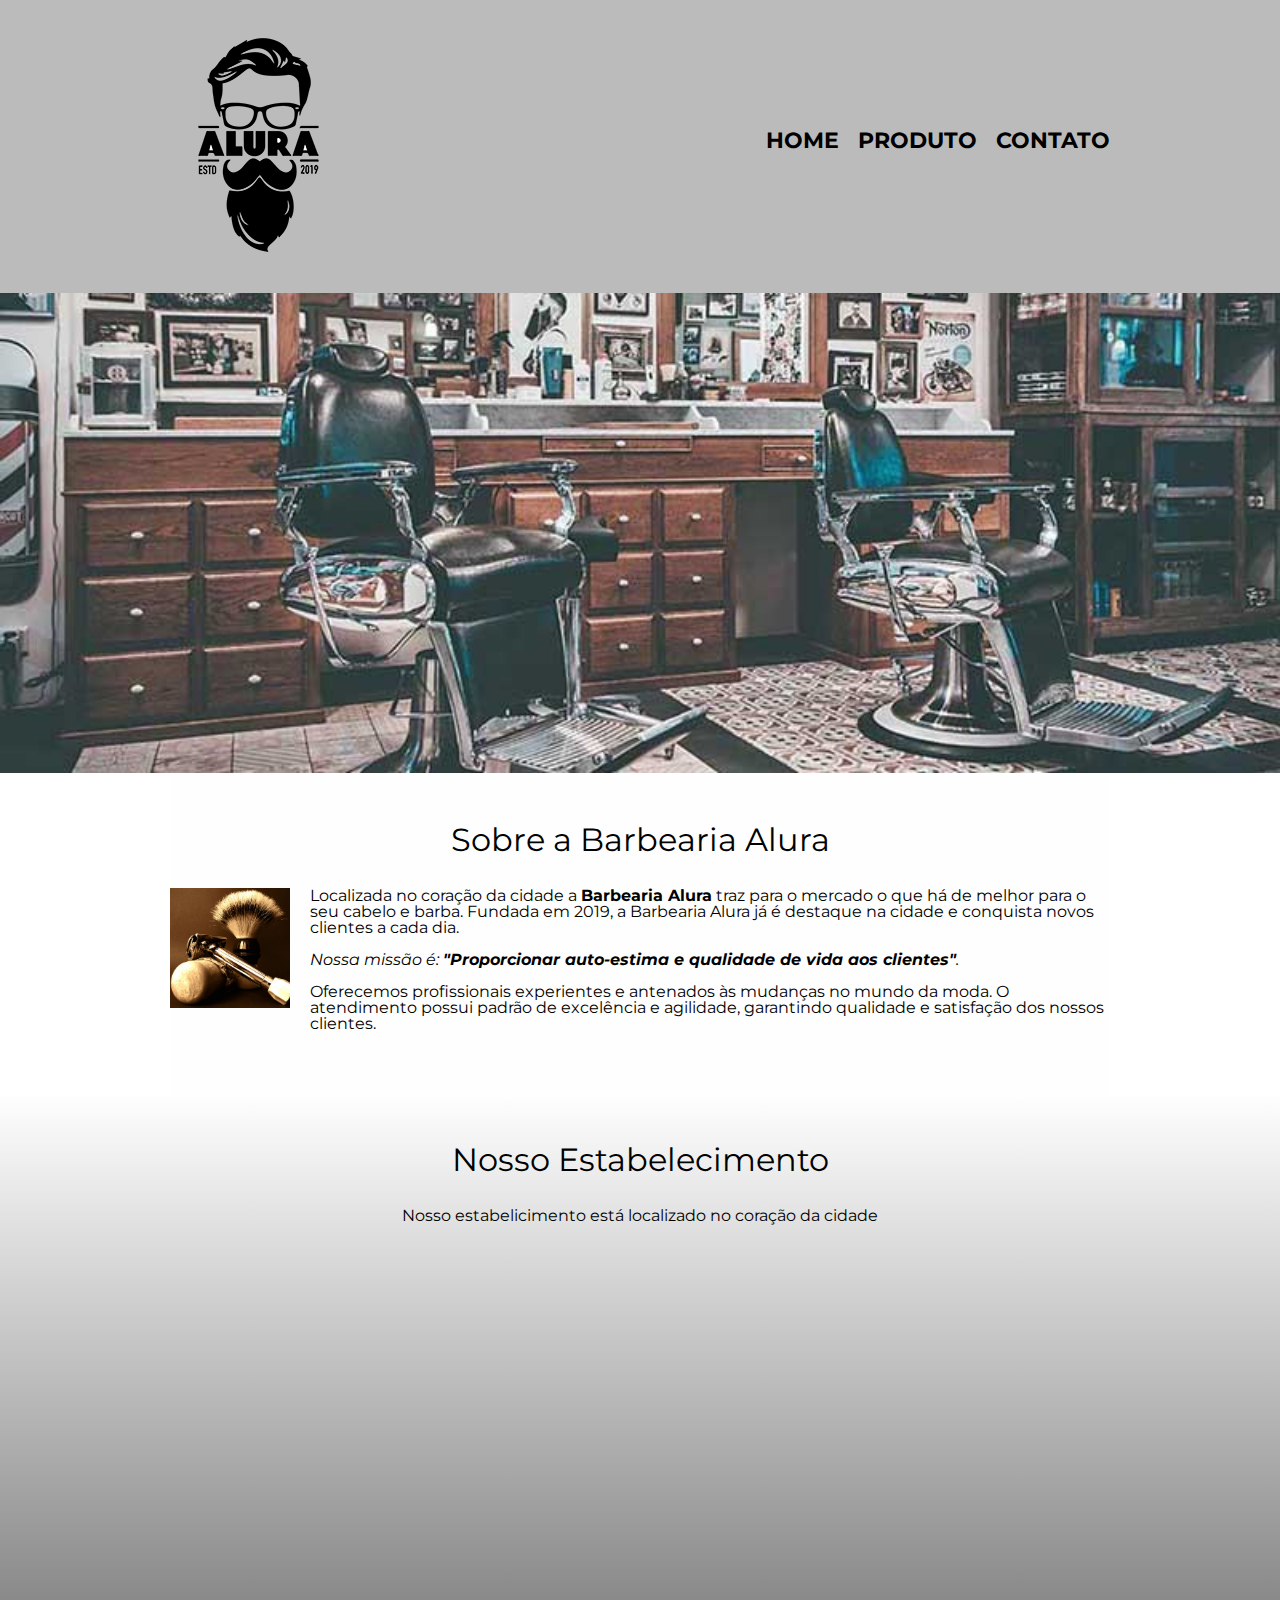
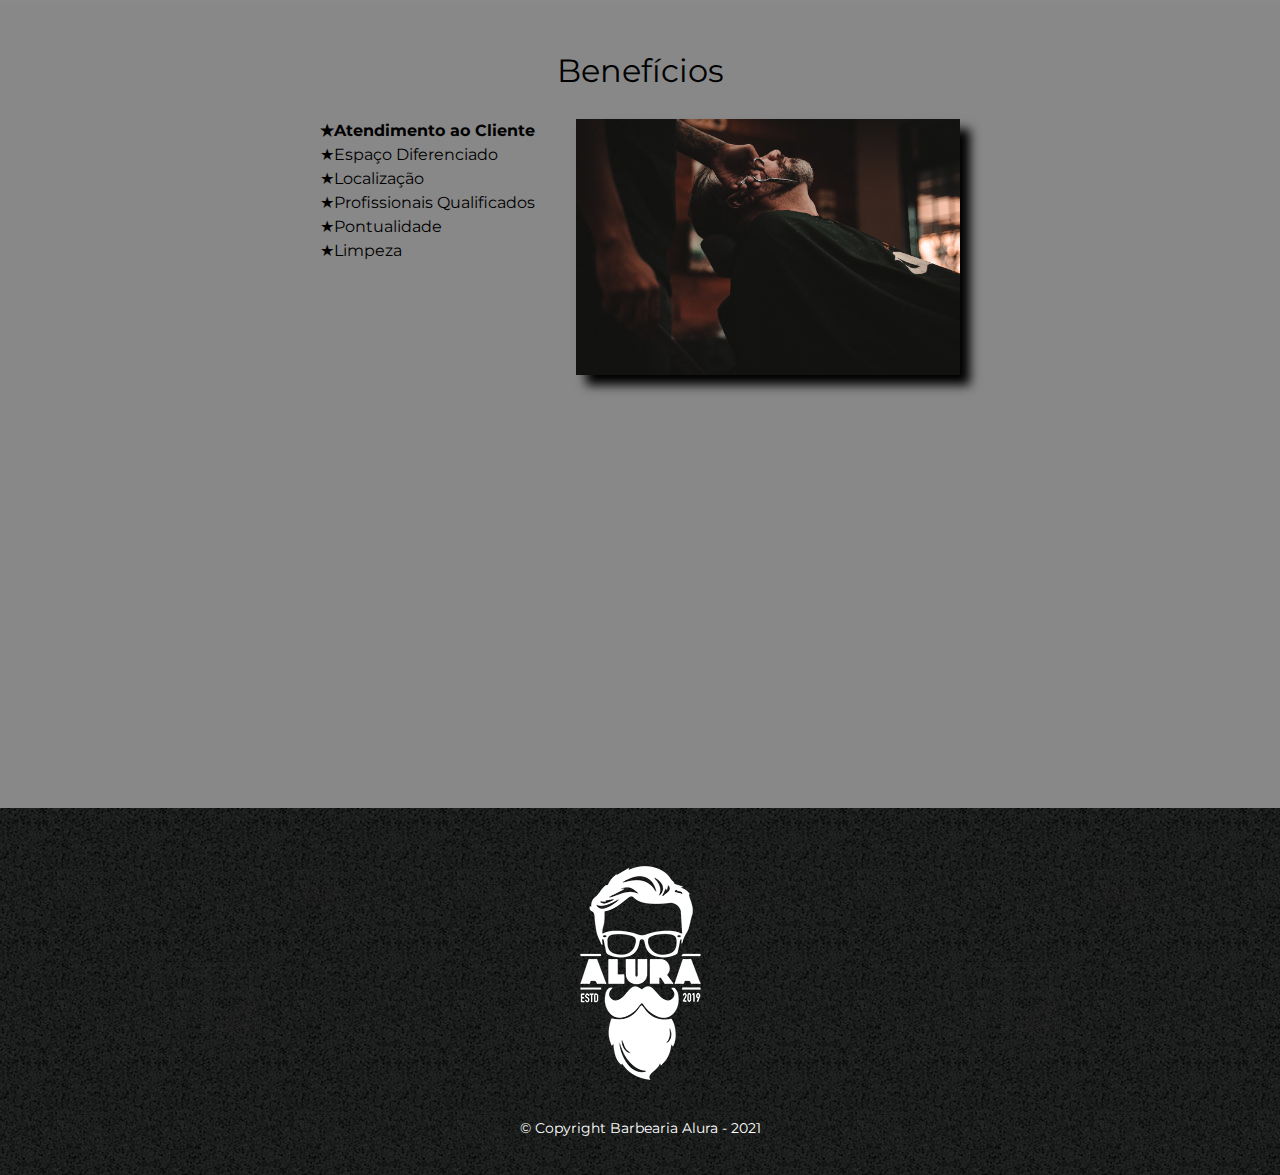
<file: index.html>
<!DOCTYPE html>

<html lang="pt-br">
 	<head>
 		<meta charset="UTF-8">
 		<meta name="viewport" content="width=device-width">
 		<link rel="stylesheet" href="reset.css">
		<link rel="stylesheet" href="style.css">
		<link href="https://fonts.googleapis.com/css2?family=Montserrat&display=swap" rel="stylesheet">
   		<title> Barbearia Alura </title>
 	</head>
 	<body>
 		<header>
			<div class="caixa">
				<h1><img src="logo.png" alt="Logo da Barbearia Alura"></h1>

				<nav>
					<ul>
						<li><a href="index.html">Home</a></li>
						<li><a href="produto.html">Produto</a></li>
						<li><a href="contato.html">Contato</a></li>
					</ul>
				</nav>
			</div>	
		</header>
 		
 		<img class="banner" src="banner.jpg">
 		
 		<main>
	 		<section class="principal">
		 		<h2 class="titulo-principal">Sobre a Barbearia Alura</h2>

		 		<img class="utensilios" src="utensilios.jpg" alt="Utensilios de um Barbeiro">

				<p style="">Localizada no coração da cidade a <strong>Barbearia Alura</strong> traz para o mercado o que há de melhor para o seu cabelo e barba. Fundada em 2019, a Barbearia Alura já é destaque na cidade e conquista novos clientes a cada dia.</p>

				<p id="missao"><em>Nossa missão é: <strong>"Proporcionar auto-estima e qualidade de vida aos clientes"</strong>.</em></>

				<p>Oferecemos profissionais experientes e antenados às mudanças no mundo da moda. O atendimento possui padrão de excelência e agilidade, garantindo qualidade e satisfação dos nossos clientes.</p>
			</section>

			<section class="mapa">
				<h3 class="titulo-principal">Nosso Estabelecimento</h3>
				<p> Nosso estabelicimento está localizado no coração da cidade </p>

				<div class="mapa-conteudo">
					<iframe src="https://www.google.com/maps/embed?pb=!1m18!1m12!1m3!1d58513.83498342577!2d-46.62718309587909!3d-23.564324153227208!2m3!1f0!2f0!3f0!3m2!1i1024!2i768!4f13.1!3m3!1m2!1s0x94ce59541c6c79c3%3A0x36b90a85f0f8cb33!2sGrupo%20Alura!5e0!3m2!1spt-BR!2sbr!4v1643421024448!5m2!1spt-BR!2sbr" width="100%" height="300" style="border:0;" allowfullscreen="" loading="lazy"></iframe>
				</div>
			</section>
				
			<section class="beneficios">
				<h3 class="titulo-principal"> Benefícios </h3>
		 		

		 		<div class="conteudo-beneficios">
			 		<ul class="lista-beneficios">
			 			<li class="itens">Atendimento ao Cliente</li>
			 			<li class="itens">Espaço Diferenciado</li>
			 			<li class="itens">Localização</li>
			 			<li class="itens">Profissionais Qualificados</li>
			 			<li class="itens">Pontualidade</li>
			 			<li class="itens">Limpeza</li>
		 			</ul><img src="beneficios.jpg" class="imagem-beneficios">
	 			</div>

	 		<div class="video">
	 			<iframe width="100%" height="315" src="https://www.youtube.com/embed/wcVVXUV0YUY" title="YouTube video player" frameborder="0" allow="accelerometer; autoplay; clipboard-write; encrypted-media; gyroscope; picture-in-picture" allowfullscreen></iframe>
	 		</div>

	 		</section>
	 	</main>
 			<footer>
				<img src="logo-branco.png" alt="Logo da Barbearia Alura">
				<p class="copyright">&copy; Copyright Barbearia Alura - 2021</p>
			</footer>
	</body>
</html>
</file>
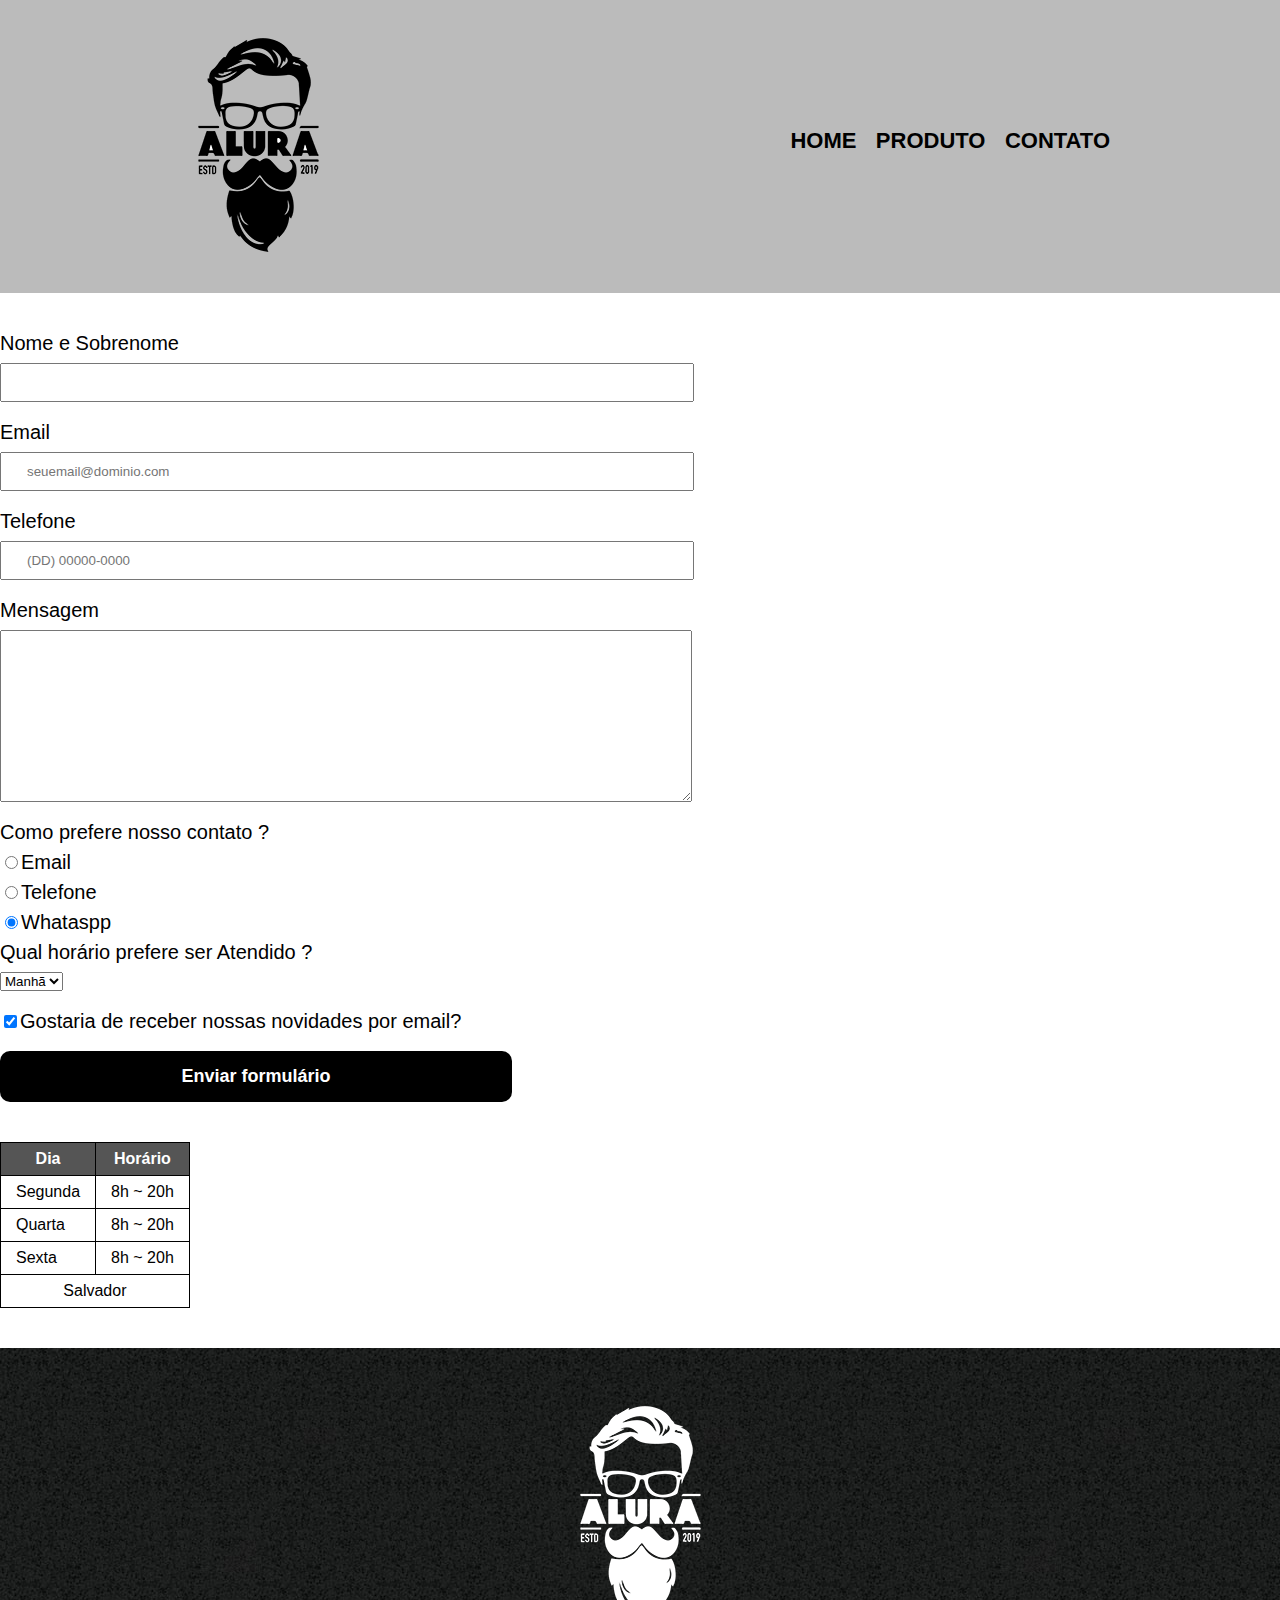
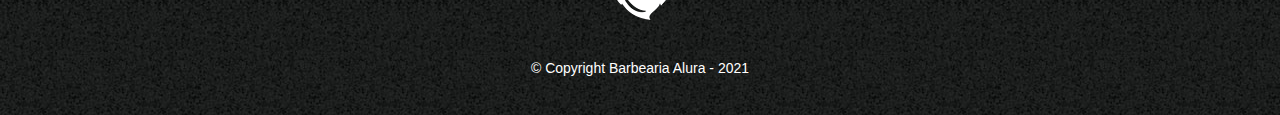
<file: contato.html>
<!DOCTYPE html>

<html lang="pt-br">
	<head>
		<meta charset="UTF-8">
		<title>Contato - Barbearia Alura</title>

		<link rel="stylesheet" href="reset.css">
		<link rel="stylesheet" href="style.css">
	</head>
	<body>
		<header>
			<div class="caixa">
				<h1><img src="logo.png" alt="Logo da Barbearia Alura"></h1>

				<nav>
					<ul>
						<li><a href="index.html">Home</a></li>
						<li><a href="produto.html">Produto</a></li>
						<li><a href="contato.html">Contato</a></li>
					</ul>
				</nav>
			</div>	
		</header>
		<main>
			<form>
				<label for="nomesobrenome">Nome e Sobrenome</label>
				<input type="text" id="nomesobrenome" class="input-padrao" required>

				<label for ="email">Email</label>
				<input type="email" id="email" class="input-padrao" required placeholder="seuemail@dominio.com">

				<label for="telefone">Telefone</label>
				<input type="tel" id="telefone" class="input-padrao" required placeholder="(DD) 00000-0000">

				<label for="mensagem">Mensagem</label>
				<textarea cols="68" rows="10" id="mensagem" class="input-padrao" required></textarea>

				<fieldset>
					<legend>Como prefere nosso contato ?</legend>
					<label for="radio-email"><input type="radio" value="email" name="contato" id="radio-email">Email</label>

					<label for="radio-telefone"><input type="radio" value="telefone" name="contato" id="radio-telefone">Telefone</label>
					
					<label for="radio-whataspp"><input type="radio" value="whataspp" name="contato" id="radio-whataspp"
						checked>Whataspp</label>
					
				</fieldset>

				<fieldset>
					<legend>Qual horário prefere ser Atendido ?</legend>
					<select>
						<option>Manhã</option>
						<option>Tarde</option>
						<option>Noite</option>
					</select>
				</fieldset>

				<label class="checkbox"><input type="checkbox" checked>Gostaria de receber nossas novidades por email?</label>


				<input type="submit" value="Enviar formulário" class="enviar">
			</form>

			<table>
				<thead>
					<tr>
						<th>Dia</th>
						<th>Horário</th>
					</tr>
				</thead>
				<tbody>
					<tr>
						<td>Segunda</td>
						<td>8h ~ 20h</td>
					</tr>
					<tr>
						<td>Quarta</td>
						<td>8h ~ 20h</td>
					</tr>
					<tr>
						<td>Sexta</td>
						<td>8h ~ 20h</td>
					</tr>
					<tr>
   					 	<td colspan="5" class="cep">Salvador</td> 
					</tr>
				</tbody>
			</table>
		
		</main>
		<footer>
			<img src="logo-branco.png" alt="Logo da Barbearia Alura">
			<p class="copyright">&copy; Copyright Barbearia Alura - 2021</p>
		</footer>
	</body>
</html>
</file>
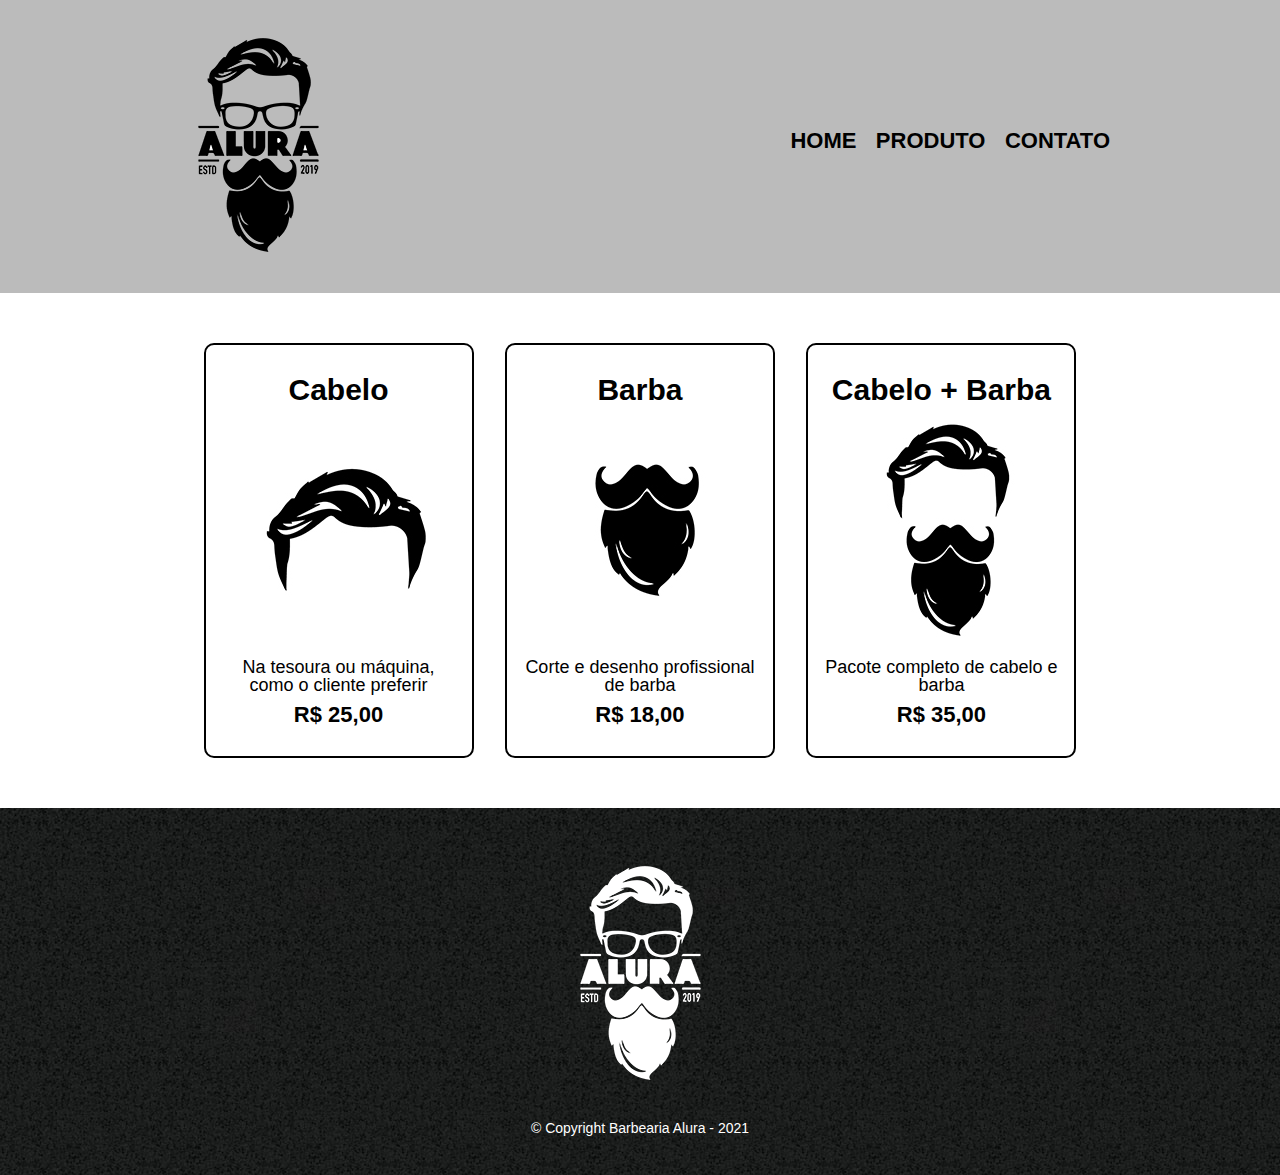
<file: produto.html>
<!DOCTYPE html>

<html lang="pt-br">
	<head>
		<meta charset="UTF-8">
		<title>Produtos - Barbearia Alura</title>

		<link rel="stylesheet" href="reset.css">
		<link rel="stylesheet" href="style.css">
	</head>
	<body>
		<header>
			<div class="caixa">
				<h1><img src="logo.png"></h1>

				<nav>
					<ul>
						<li><a href="index.html">Home</a></li>
						<li><a href="produto.html">Produto</a></li>
						<li><a href="contato.html">Contato</a></li>
					</ul>
				</nav>
			</div>	
		</header>

		<main>
			<ul class="produto">
				<li>
					<h2>Cabelo</h2>
					<img src="cabelo.jpg">
					<p class="produto-descricao">Na tesoura ou máquina, como o cliente preferir</p>
					<p class="produto-preco">R$ 25,00</p>
				</li>
				<li>
					<h2>Barba</h2>
					<img src="barba.jpg">
					<p class="produto-descricao">Corte e desenho profissional de barba</p>
					<p class="produto-preco">R$ 18,00</p>
				</li>
				<li>
					<h2>Cabelo + Barba</h2>
					<img src="cabelo+barba.jpg">
					<p class="produto-descricao">Pacote completo de cabelo e barba</p>
					<p class="produto-preco">R$ 35,00</p>
				</li>
			</ul>
		</main>

		<footer>
			<img src="logo-branco.png">
			<p class="copyright">&copy; Copyright Barbearia Alura - 2021</p>
		</footer>
	</body>
</html>
</file>
<file: style.css>
body{
	font-family: 'Montserrat', sans-serif;
}


header {
	background: #BBBBBB;
	padding: 20px 0;

}

.caixa {
	position: relative;
	width: 940px;
	margin: 0 auto;

}

nav{
	position: absolute;
	top: 110px;
	right: 0;

}
nav li {
	display: inline;
	margin: 0 0 0 15px;
}
nav a{
	text-transform: uppercase;
	color: #000000;
	font-weight: bold;
	font-size: 22px;
	text-decoration: none;
}

nav a:hover{
	color: #C78C19;
	text-decoration: underline;
}

.produto{
	width: 900px;
	margin: 0 auto;
	padding: 50px 0;
}

.produto li {
	display: inline-block;
	text-align: center;
	width: 30%;
	vertical-align: top;
	margin: 0 1.5%;
	padding: 30px 15px;
	box-sizing: border-box;
	border: 2px solid #000000;
	border-radius: 10px;
}

.produto li:hover{

	border-color: #C78C19;

}

.produto li:active{

	border-color: #0000FF;

}

.produto li:hover h2{

	font-size: 34px;

}

.produto h2{
	font-size: 30px;
	font-weight: bold;
}

.produto-descricao{
	font-size: 18px;
}

.produto-preco {
	font-size: 22px;
	font-weight: bold;
	margin: 10px 0 0;
}

footer{
	text-align: center;
	background: url("bg.jpg");
	padding: 40px;
}

.copyright{
	color: #FFFFFF;
	font-size: 14px;
	margin: 20px 0 0;
}

main{
	
}

form{
	margin: 40px 0;
}

form label, form legend {
	display: block;
	font-size: 20px;
	margin: 0 0 10px;
}

.input-padrao {
	display: block;
	margin: 0 0 20px;
	padding: 10px 25px;
	width: 50%
}

.checkbox{
	margin: 20px 0;
}

.enviar{

	width: 40%;
	padding: 15px 0;
	background: black;
	color: white;
	font-weight: bold;
	font-size: 18px;
	border: none;
	border-radius: 10px;
	transition: 1s all;
	cursor: pointer;
}

.enviar:hover{
	background: darkblue;
	transform: rotate(360deg)scale(1.2);
}

table{

	margin: 20px 0 40px;
}

thead{

	background: #555555;
	color: white;
	font-weight: bold;
}

td, th{

	border: 1px solid #000000;
	padding: 8px 15px 
}

.cep{
	text-align: center;
}

/*css da página inicial */
.banner{
	width: 100%;
}

.titulo-principal{
	text-align: center;
	font-size: 2em;
	margin: 0 0 1em;
	clear: left;
}

.principal{
	padding: 3em 0;
	background: #FEFEFE;
	width: 940px;
	margin: 0 auto;
}

.principal p{
	margin: 0 0 1em;
}

.principal strong{
	font-weight: bold;
}

.principal em {

	font-style: italic;
}

.utensilios{
	width: 120px;
	float: left;
	margin: 0 20px 20px 0;

}

.mapa{
	padding: 3em 0;
	background: linear-gradient(#FEFEFE, #888888);
}

.mapa-conteudo{
	width: 940px;
	margin: 0 auto;
}

.mapa p {
	margin: 0 0 2em;
	text-align: center;
}

.beneficios{
	padding: 3em 0;
	background: #888888;
}

.conteudo-beneficios{
	width: 640px;
	margin: 0 auto;
}

.lista-beneficios{
	width: 40%;
	display: inline-block;
	vertical-align: top;
}


.itens{
	line-height: 1.5;
}

.itens:first-child{
	font-weight: bold;
}

.itens:before{
	content: "★";
}

.imagem-beneficios{
	width: 60%;
	opacity: 1;
	transition: 400ms;
	box-shadow: 10px 10px 10px 0 #000000;
}

.imagem-beneficios:hover{
	opacity: 0.3;
}


.video{
	width: 560px;
	margin: 2em auto;
}

@media screen and (max-width: 480px){

.caixa, .principal, .conteudo-beneficios,.mapa-conteudo, .video{
	width: auto;
	}

	h1{
	text-align: center;
	}

	nav{
	position: static;
	}

	.lista-beneficios, .imagem-beneficios{
	width: 100%;
	}

}
</file>
